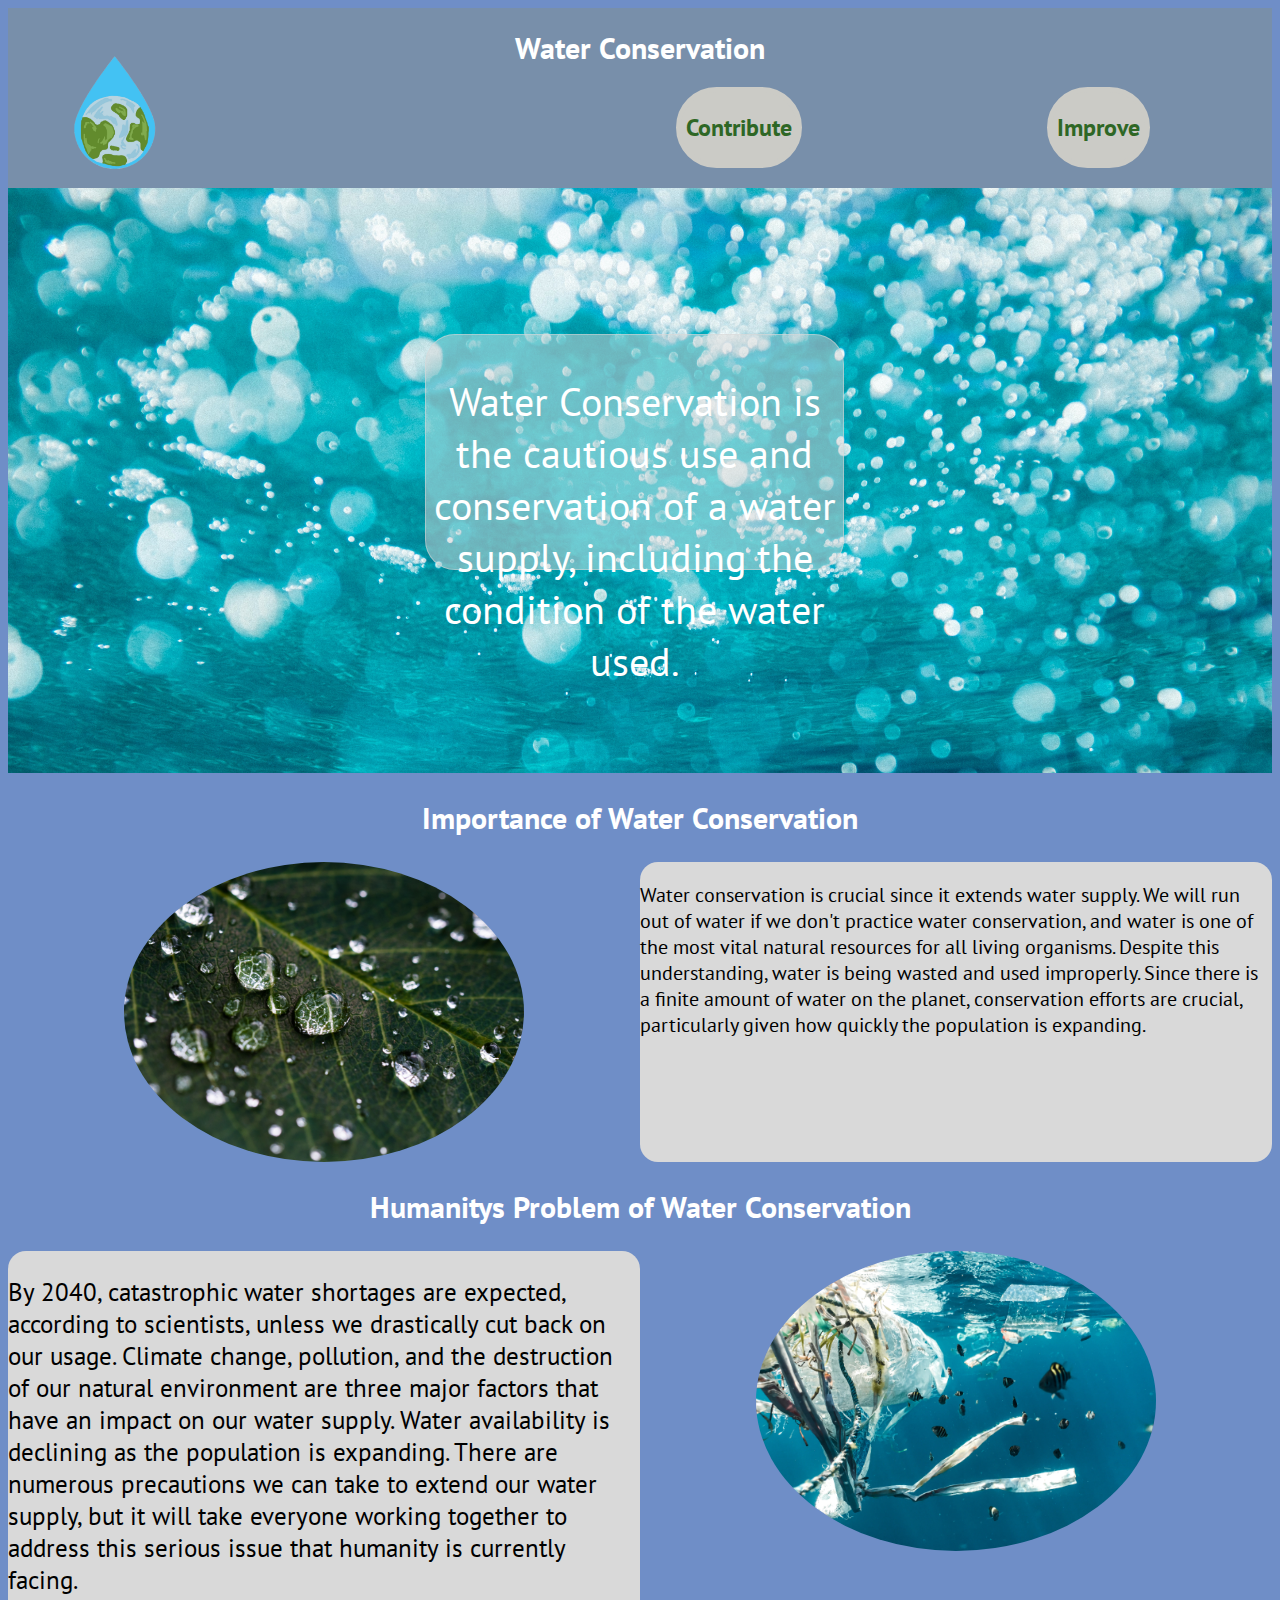
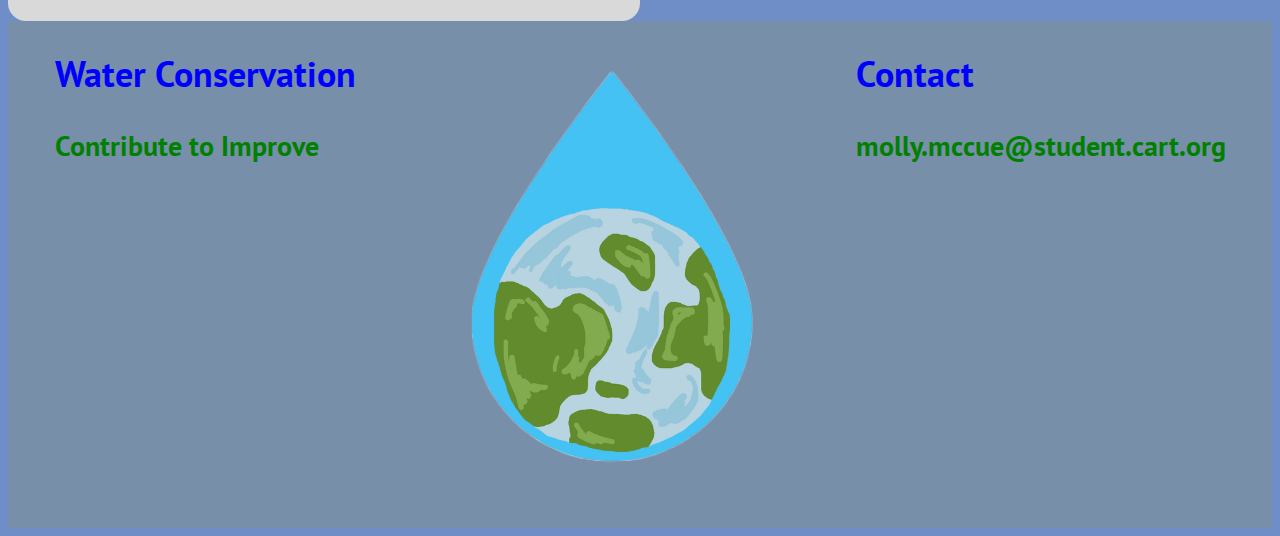
<file: index.html>
<!DOCTYPE html>
<html lang="en">
<head>
    <meta charset="UTF-8">
    <meta http-equiv="X-UA-Compatible" content="IE=edge">
    <meta name="viewport" content="width=device-width, initial-scale=1.0">
    <title>Water Conservation</title>
    <link rel="stylesheet" href="style.css">

    <link rel="preconnect" href="https://fonts.googleapis.com"><link rel="preconnect" href="https://fonts.gstatic.com" crossorigin><link href="https://fonts.googleapis.com/css2?family=PT+Sans&display=swap" rel="stylesheet">
</head>
<header class="header">
        <div class="title">
            <h1 class="whiteText">Water Conservation</h1>
        </div>

        <div class="nav">
            <div class="logo"> 
                <a href="index.html"><img src="/images/logo.png" alt="" class="logoimg"></div></a>

            <div class="NavLinks">
                <a href="contribute.html"><h2>Contribute</h2></a>
            </div>

            <div class="NavLinks">
                <a href="improve.html"><h2>Improve</h2></a>
            </div>
        </div>
    <!-- <div class="header">
        <div class="logo">
            <img src="">
        </div>
        
        <div class="Contribute">
            <h2>Contribute</h2>
        </div>

        <div class="Improve">
            <h2>Improve</h2>
        </div> -->
    </div>
</header>
<body>
    <div class="heroimage heightRules">
        <div class="mainpagecontent1">
            <p>Water Conservation is the cautious use and conservation of a water supply, including the condition of the water used.</p>
        </div>
    </div>
    <section class="blueBackground">
        <div class="mainpagecontent2">
            <div class="maincontent2h2">
                <h2 class="whiteText">Importance of Water Conservation</h2>
            </div>
            <div class="mainpagecontentp-1">
                <p>Water conservation is crucial since it extends  water supply. We will run out of water if we don't practice water conservation, and water is one of the most vital natural resources for all living organisms. Despite this understanding, water is being wasted and used improperly. Since there is a finite amount of water on the planet, conservation efforts are crucial, particularly given how quickly the population is expanding.</p>
            </div>
            <div class="importanceimg">
                <img class="rounded" src="/images/importancemainimage.jpg" alt="wet leaf">
            </div>
        </div>

        <div class="mainpagecontent3">
            <div class="maincontent3h2">
                <h2 class="whiteText">Humanitys Problem of Water Conservation</h2>
            </div>
            <div class="mainpagecontentp-2">
                <p>By 2040, catastrophic water shortages are expected, according to scientists, unless we drastically cut back on our usage. Climate change, pollution, and the destruction of our natural environment are three major factors that have an impact on our water supply.  Water availability is declining as the population is expanding. There are numerous precautions we can take to extend our water supply, but it will take everyone working together to address this serious issue that humanity is currently facing.</p>
            </div>
            <div class="humanityimg">
                <img class= "rounded" src="/images/waterpollution.jpg" alt="polluted water">
            </div>
        </div>
    </section>
</body>
<footer>
    <div class="mainfootersection1">
        <div class="mainfooterh2-1">
            <h2 class="blueText">Water Conservation</h2>
        </div>
        <div class="mainfooterh3-1">
            <h3 class="greenText">Contribute to Improve</h3>
        </div>
    </div>
    <div class="footerimg"><img src="/images/logo.png" alt="logo"></div>

    <div class="mainfootersection2">
        <div class="mainfooterh2-2">
            <h2 class="blueText">Contact</h2>
        </div>
        <div class="mainfooterh3-2">
            <h3 class="greenText">molly.mccue@student.cart.org</h3>
        </div>
    </div>
</footer>
</html>
</file>
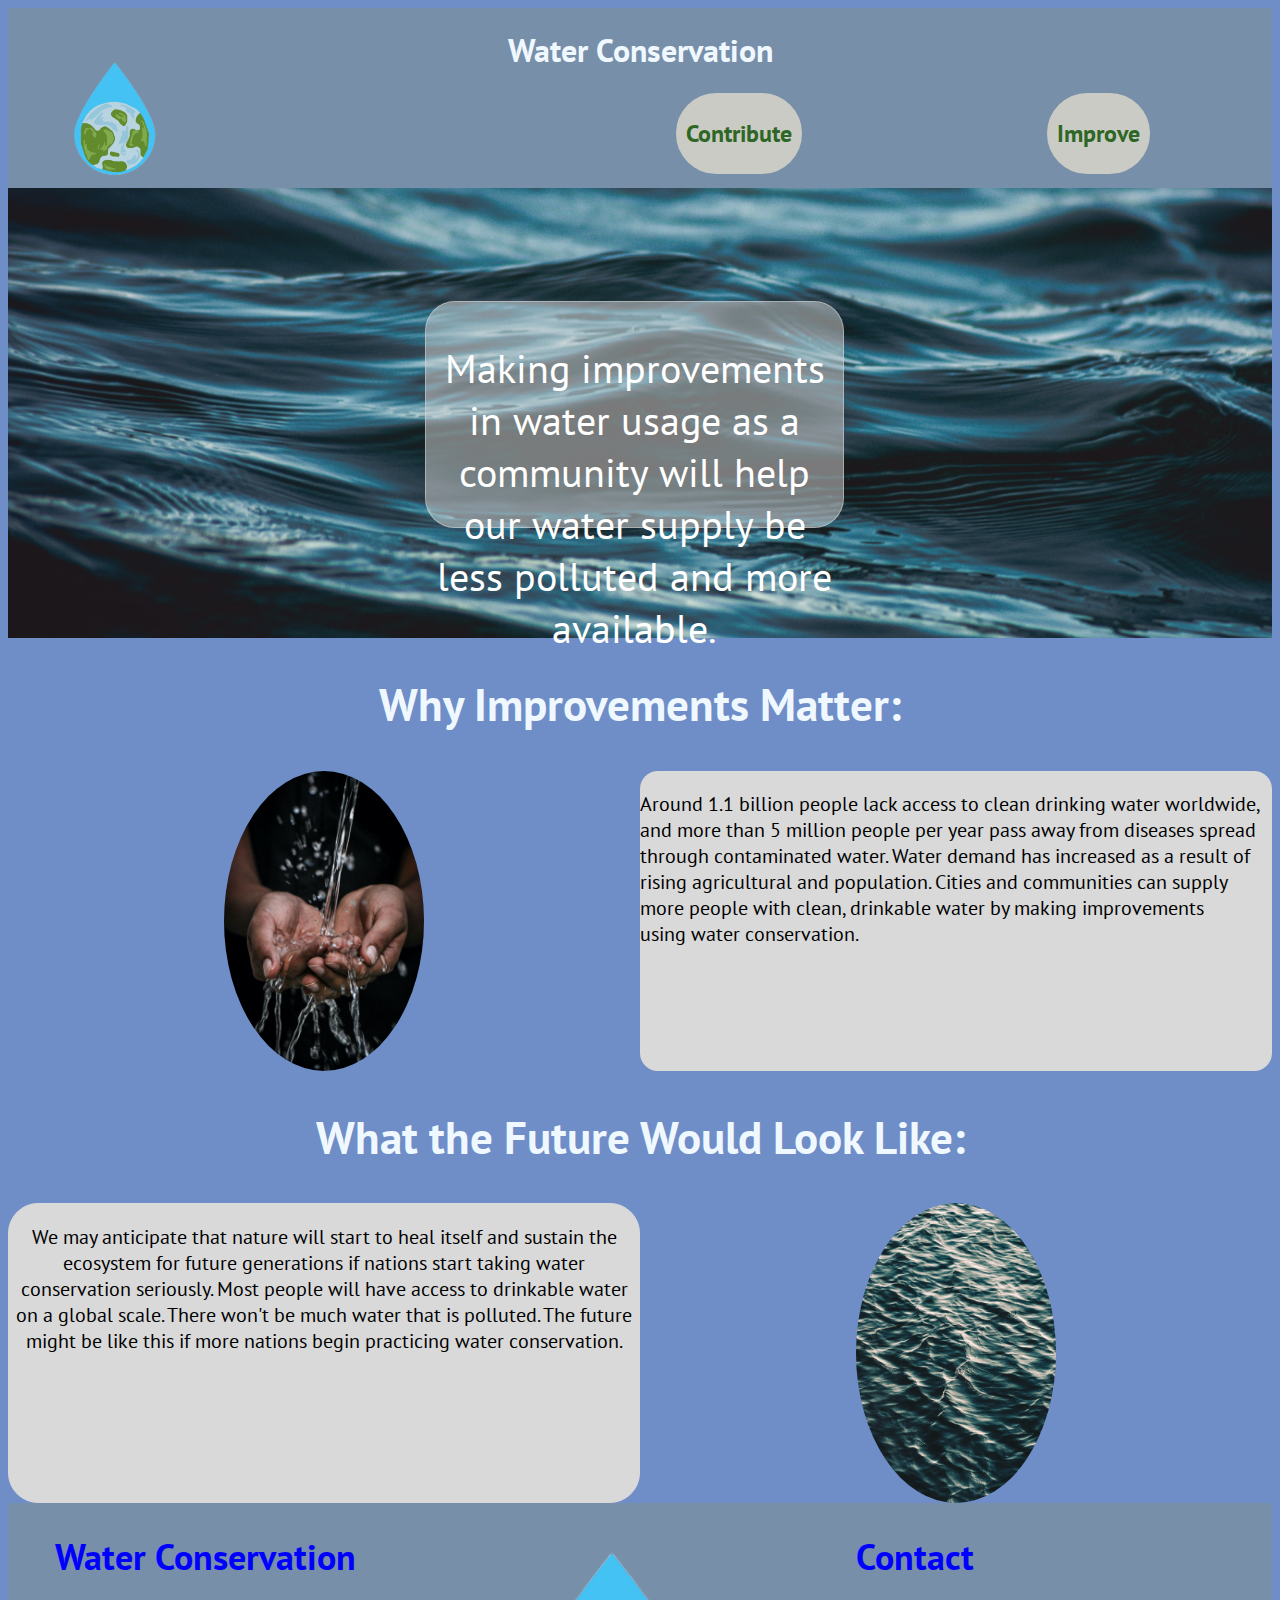
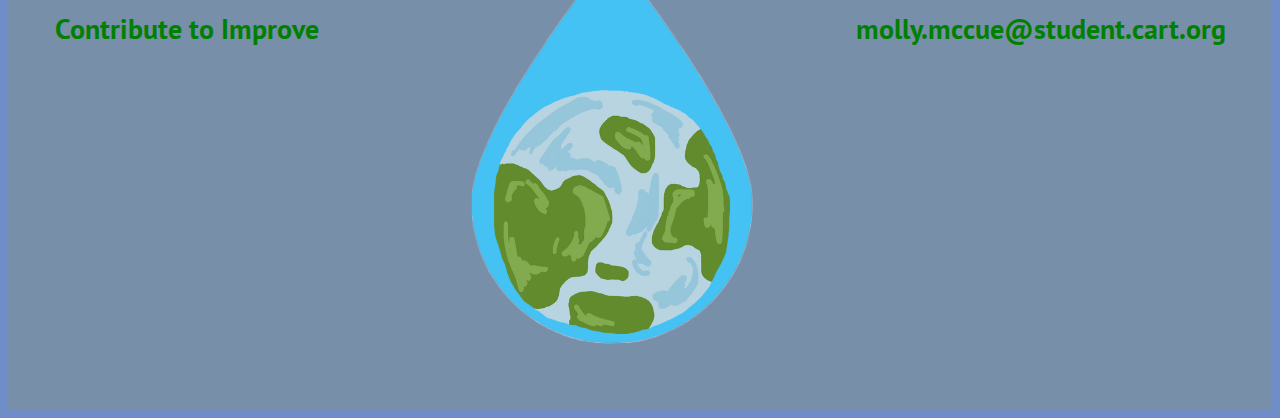
<file: improve.html>
<!DOCTYPE html>
<html lang="en">
<head>
    <meta charset="UTF-8">
    <meta http-equiv="X-UA-Compatible" content="IE=edge">
    <meta name="viewport" content="width=device-width, initial-scale=1.0">
    <title>Improve</title>
    <link rel="stylesheet" href="style.css">

    <link rel="preconnect" href="https://fonts.googleapis.com"><link rel="preconnect" href="https://fonts.gstatic.com" crossorigin><link href="https://fonts.googleapis.com/css2?family=PT+Sans&display=swap" rel="stylesheet">
</head>
<header class="header">
    <div class="title">
        <h1>Water Conservation</h1>
    </div>

    <div class="nav">
        <div class="logo"> 
            <a href="index.html"><img src="/images/logo.png" alt="" class="logoimg"></div></a>

        <div class="NavLinks">
            <a href="contribute.html"><h2>Contribute</h2></a>
        </div>

        <div class="NavLinks">
            <a href="improve.html"><h2>Improve</h2></a>
        </div>
    </div>
<!-- <div class="header">
    <div class="logo">
        <img src="">
    </div>
    
    <div class="Contribute">
        <h2>Contribute</h2>
    </div>

    <div class="Improve">
        <h2>Improve</h2>
    </div> -->
</header>
<body>
    <div class="mainheroimage heightRules1">
    <div class="improvepagecontent1">
        <p>Making improvements in water usage as a community will help our water supply be less polluted and more available.</p>
    </div>
</div>

    <div class="improvepagecontent2">
        <div class="improvepagecontenth2-1">
            <h2>Why Improvements Matter:</h2>
        </div>
        <div class="improvepagecontentp1">
            <p>Around 1.1 billion people lack access to clean drinking water worldwide, and more than 5 million people per year pass away from diseases spread through contaminated water. Water demand has increased as a result of rising agricultural and population. Cities and communities can supply more people with clean, drinkable water by making improvements using water conservation.</p>
        </div>
        <div class="improveimg">
            <img class="rounded" src="/images/improvecontent1.jpg" alt="Water falling onto hands">
        </div>
    </div>

    <div class="improvepagecontent3">
        <div class="improvepagecontenth2-2">
            <h2>What the Future Would Look Like:</h2>
        </div>
        <div class="improvepagecontentp2">
            <p>We may anticipate that nature will start to heal itself and sustain the ecosystem for future generations if nations start taking water conservation seriously. Most people will have access to drinkable water on a global scale. There won't be much water that is polluted. The future might be like this if more nations begin practicing water conservation.
            </p>
        </div>
        <div class="improveimg">
            <img class="rounded" src="/images/improvecontent2.jpg" alt="Ocean Waves">
        </div>
    </div>
</body>
<footer>
    <div class="mainfootersection1">
        <div class="mainfooterh2-1">
            <h2 class="blueText">Water Conservation</h2>
        </div>
        <div class="mainfooterh3-1">
            <h3 class="greenText">Contribute to Improve</h3>
        </div>
    </div>
    <div class="footerimg"><img src="/images/logo.png" alt="logo"></div>

    <div class="mainfootersection2">
        <div class="mainfooterh2-2">
            <h2 class="blueText">Contact</h2>
        </div>
        <div class="mainfooterh3-2">
            <h3 class="greenText">molly.mccue@student.cart.org</h3>
        </div>
    </div>
</footer>
</html>
</file>
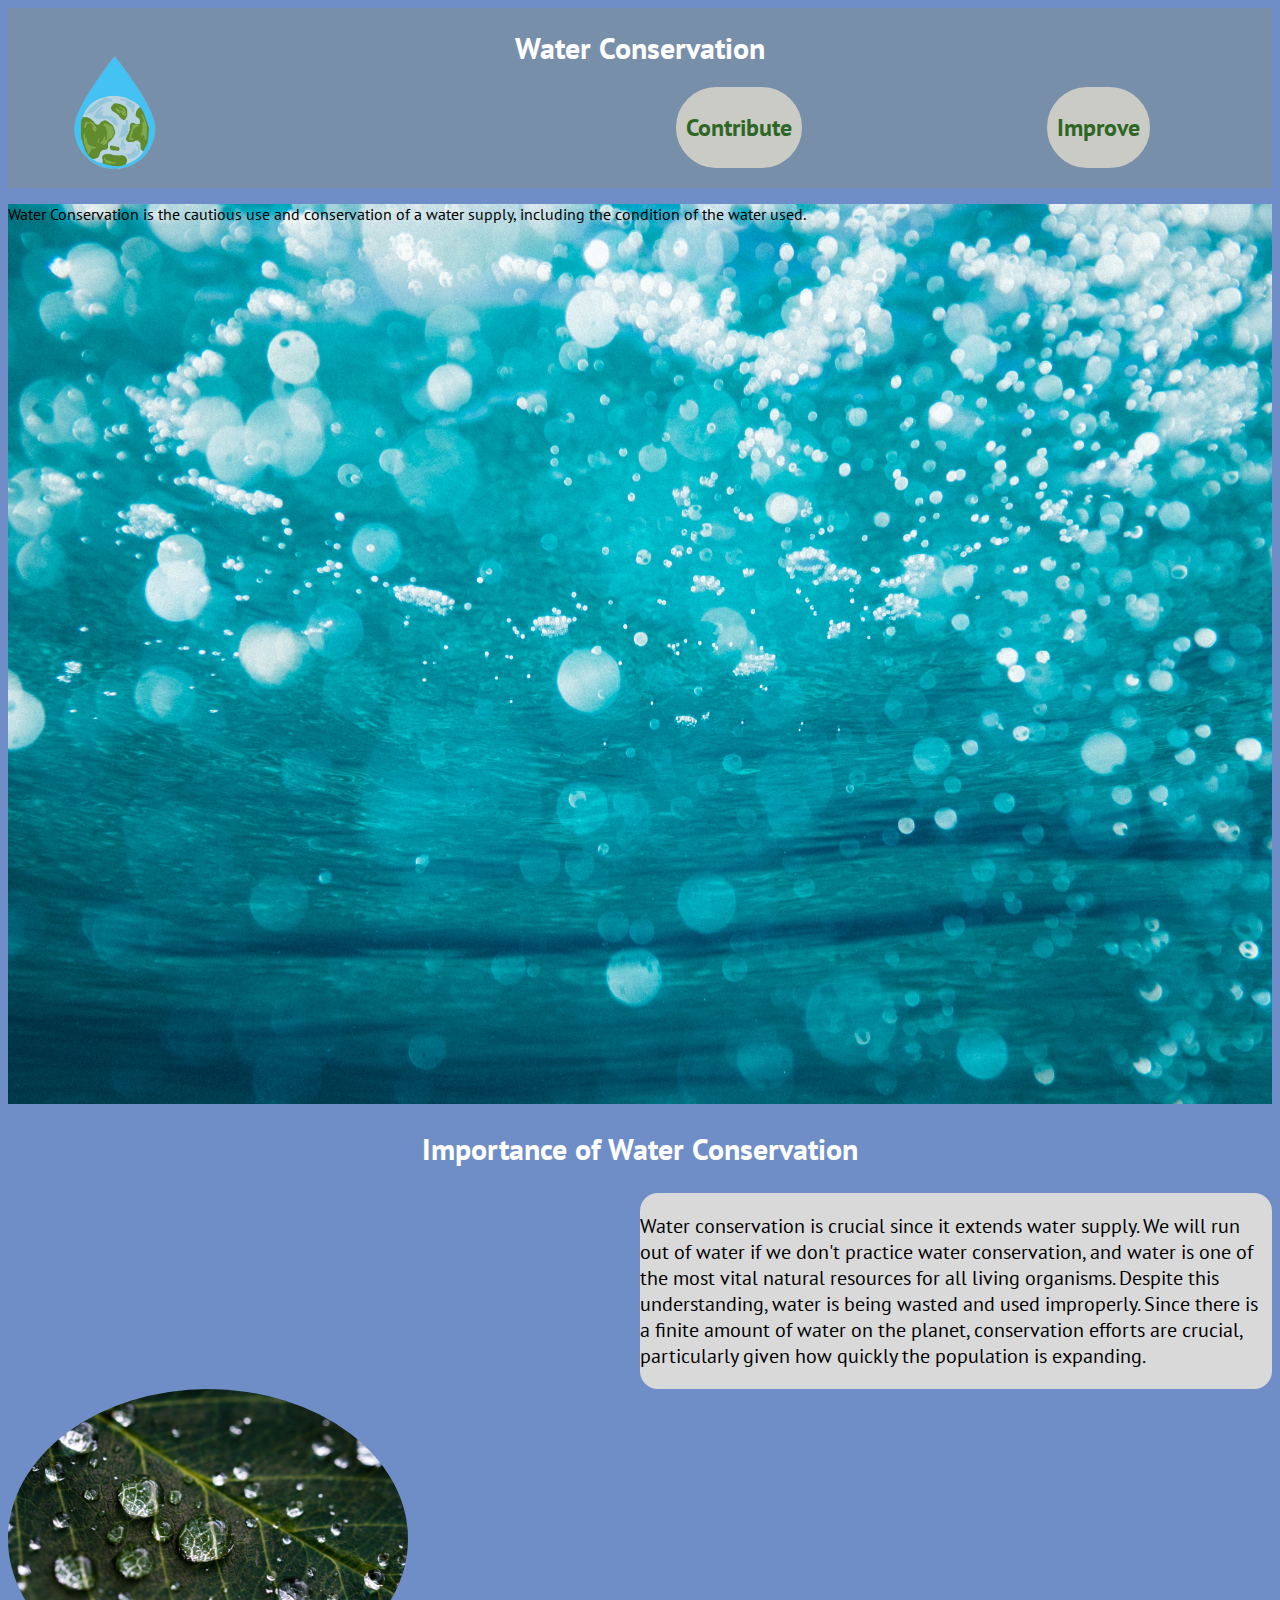
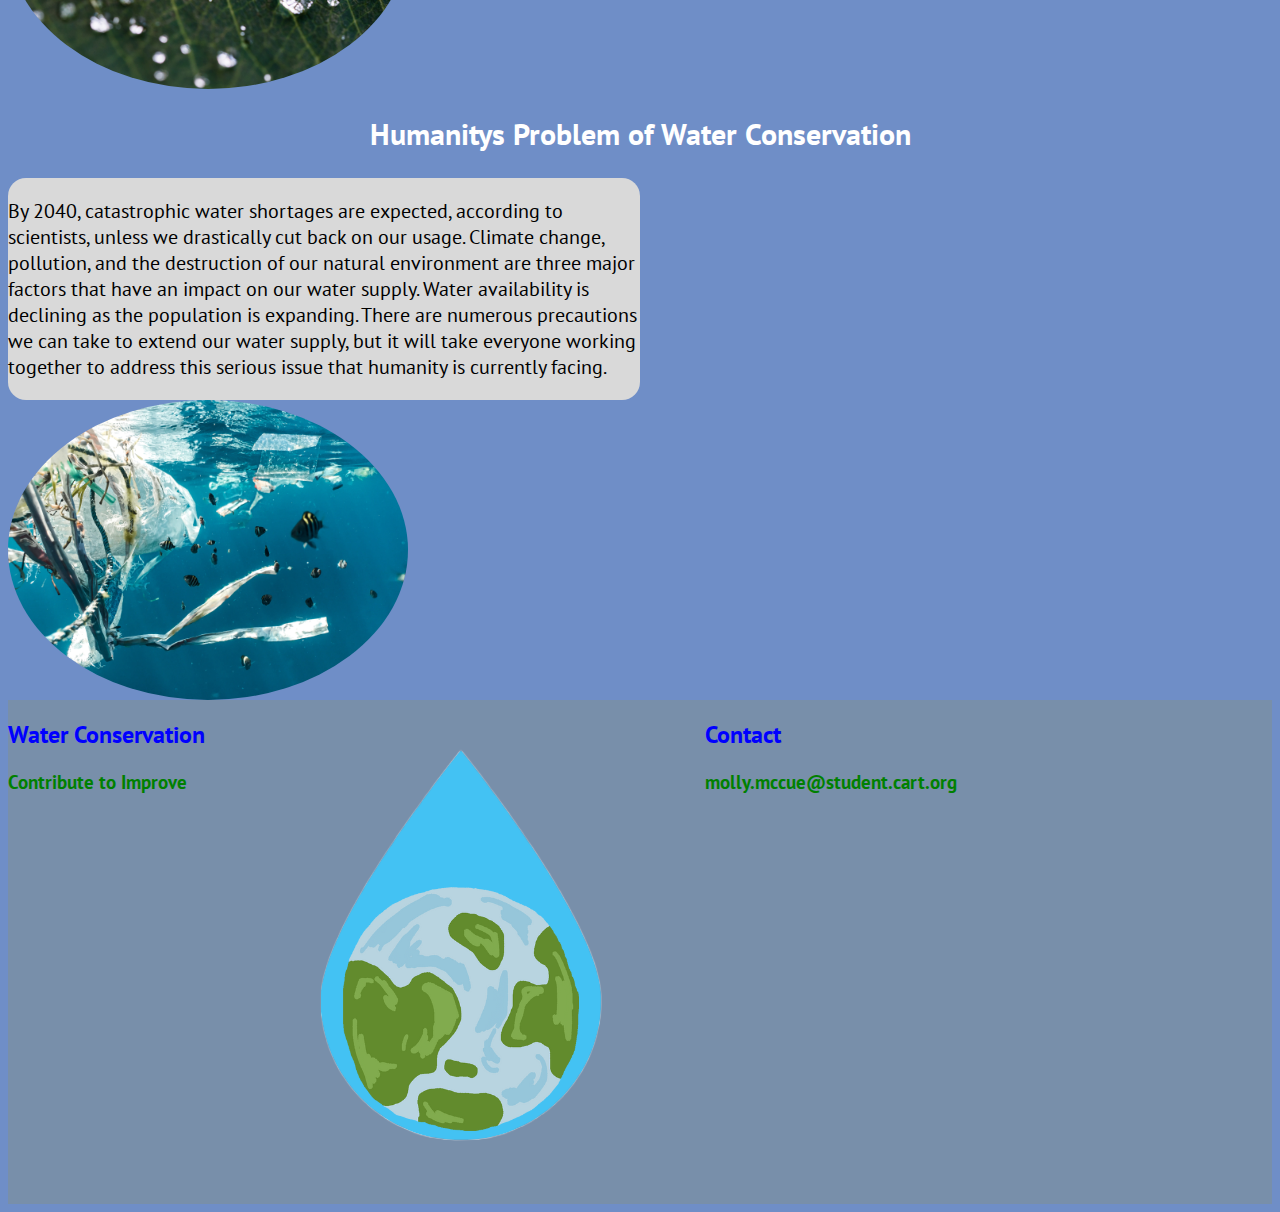
<file: html/main.html>
<!DOCTYPE html>
<html lang="en">
<head>
    <meta charset="UTF-8">
    <meta http-equiv="X-UA-Compatible" content="IE=edge">
    <meta name="viewport" content="width=device-width, initial-scale=1.0">
    <title>Water Conservation</title>
    <link rel="stylesheet" href="style.css">

    <link rel="preconnect" href="https://fonts.googleapis.com"><link rel="preconnect" href="https://fonts.gstatic.com" crossorigin><link href="https://fonts.googleapis.com/css2?family=PT+Sans&display=swap" rel="stylesheet">
</head>
<header class="header">
        <div class="title">
            <h1 class="whiteText">Water Conservation</h1>
        </div>

        <div class="nav">
            <div class="logo"> 
                <a href="main.html"><img src="/images/logo.png" alt="" class="logoimg"></div></a>

            <div class="NavLinks">
                <a href="contribute.html"><h2>Contribute</h2></a>
            </div>

            <div class="NavLinks">
                <a href="improve.html"><h2>Improve</h2></a>
            </div>
        </div>
    <!-- <div class="header">
        <div class="logo">
            <img src="">
        </div>
        
        <div class="Contribute">
            <h2>Contribute</h2>
        </div>

        <div class="Improve">
            <h2>Improve</h2>
        </div> -->
    </div>
</header>
<body>
    <div class="heroimage heightRules">
        <div class="mainpagecontent1">
            <p>Water Conservation is the cautious use and conservation of a water supply, including the condition of the water used.</p>
        </div>
    </div>
    <section class="blueBackground">
        <div class="mainpagecontent2">
            <div class="maincontent2h2">
                <h2 class="whiteText">Importance of Water Conservation</h2>
            </div>
        <div class="mainpagecontentp-1">
                <p>Water conservation is crucial since it extends  water supply. We will run out of water if we don't practice water conservation, and water is one of the most vital natural resources for all living organisms. Despite this understanding, water is being wasted and used improperly. Since there is a finite amount of water on the planet, conservation efforts are crucial, particularly given how quickly the population is expanding.</p>
            </div>
            <div class="importanceimg"><img src="/images/importancemainimage.jpg" alt="wet leaf" style="border-radius: 75%"></div>
        </div>

        <div class="mainpagecontent3">
            <div class="maincontent3h2">
                <h2 class="whiteText">Humanitys Problem of Water Conservation</h2>
            </div>
            <div class="mainpagecontentp-2">
                <p>By 2040, catastrophic water shortages are expected, according to scientists, unless we drastically cut back on our usage. Climate change, pollution, and the destruction of our natural environment are three major factors that have an impact on our water supply.  Water availability is declining as the population is expanding. There are numerous precautions we can take to extend our water supply, but it will take everyone working together to address this serious issue that humanity is currently facing.</p>
            </div>
            <div class="humanityimg"><img src="/images/waterpollution.jpg" alt="polluted water" style="border-radius: 75%"></div>
        </div>
    </section>
</body>
<footer>
    <div class="mainfootersection1">
        <div class="mainfooterh2-1">
            <h2 class="blueText">Water Conservation</h2>
        </div>
        <div class="mainfooterh3-1">
            <h3 class="greenText">Contribute to Improve</h3>
        </div>
    </div>
    <div class="footerimg"><img src="/images/logo.png" alt="logo"></div>

    <div class="mainfootersection2">
        <div class="mainfooterh2-2">
            <h2 class="blueText">Contact</h2>
        </div>
        <div class="mainfooterh3-2">
            <h3 class="greenText">molly.mccue@student.cart.org</h3>
        </div>
    </div>
</footer>
</html>
</file>
<file: style.css>
* {
    font-family: 'PT Sans', sans-serif;;
}

.mainpagecontent2 {
    display: flex;
    flex-wrap:wrap;
}

.maincontent2h2 {
    width: 100%;
}

.mainpagecontent3 {
    display: flex;
    flex-wrap: wrap;
}

.maincontent3h2 {
width: 100%;
}

.contributepagecontent2 {
    display: flex;
    flex-wrap:wrap;
}

.contributepagep1 {
    width: 100%;
    font-size: 25px;
}


.contributepagecontent3 {
    display: flex;
    flex-wrap:wrap;
}

.contributepagep2 {
    width: 100%;
    font-size: 25px;
}

.improvepagecontent2 {
    display: flex;
    flex-wrap:wrap;
}

.improvepagecontentp1 {
    width: 100%;
}

.improvepagecontent3 {
    display: flex;
    flex-wrap:wrap;
}

.improvepagecontentp2 {
    width: 50%;
}



.improvepagecontenth2-1,
.improvepagecontenth2-2,
.whiteText,
.contributepageh2-1,
.contributepageh2-2{
    display: flex;
    justify-content: center;
    color: aliceblue;
    font-size: 30px;
    width: 100%;
}

body {
    background-color:#6F8EC7;
}

.header {
    background-color: rgb(120, 143, 170);
    display: flex;
    flex-direction: column;
    height: 20vh;
}

.title {
    color: aliceblue;
    text-align: center;
}

.logo {
    background-color: aliceblue;
    margin-right: 300px;
    height: 5vh;
}

.nav {
    display: flex;
    flex-direction: row;
    justify-content: space-around;
    margin-bottom: 5px;
}

.heroimage {

    background-image: url(../images/mainhero.jpg);
    height: 50vh;
    width: 100%;
    background-size: cover;
}

.heightRules {
    height: 65vh;
    background-repeat: no-repeat;
}

.improvepagecontentp1,
.improvepagecontentp2{
    font-size: 20px;
    display: flex;
    background-color: #D9D9D9;
    border-radius:18px;

}

.improvepagecontent1 {

    border: solid 1px rgb(217,217,217, 0.5);
    border-radius: 30px;
    background-color: rgb(217,217,217, 0.5);
    text-align: center;
    width: 33%;
    height: 50%; 
    justify-content: center;
    position: relative;
    margin-left: 33%;
    top: 25%;
}

.mainpagecontentp-1,
.mainpagecontentp-2{
    font-size: 20px;
    display: flex;
    background-color: #D9D9D9;
    border-radius:18px;
}

.improvepagecontent1 > p {
    color: white;
    text-align: center;    
    font-size: 40px;
}

.rounded {
    border-radius: 75%;
}

.contributepagecontent10 > P{
    color: white;
    text-align: center;    
    font-size: 35px;
}

.mainpagecontent1 > P{
    color: white;
    text-align: center;    
    font-size: 40px;
}

.mainpagecontent1 {
    border: solid 1px rgb(217,217,217, 0.5);
    border-radius: 30px;
    background-color: rgb(217,217,217, 0.5);
    text-align: center;
    width: 33%;
    height: 40%; 
    justify-content: center;
    position: relative;
    margin-left: 33%;
    top: 25%;
}

.contributepagecontent10 {

    border: solid 1px rgb(217,217,217, 0.5);
    border-radius: 30px;
    background-color: rgb(217,217,217, 0.5);
    text-align: center;
    width: 33%;
    height: 50%; 
    justify-content: center;
    position: relative;
    margin-left: 33%;
    top: 25%;
}




.improvepagecontentp2 {
    border: solid 1px #D9D9D9;
    border-radius: 30px;
    background-color: #D9D9D9;
    text-align: center;
    box-sizing: border-box;
}

.contributepagecontent1 herocontribute{
    background-image: image();
    border: solid 1px #D9D9D9;
    border-radius: 30px;
    background-color: #D9D9D9;
    text-align: center;
    width: 33%;
    height: 50%; 
    justify-content: center;
}

.contributepagecontent2 {
    border: solid 1px #D9D9D9;
    border-radius: 18px;
    background-color: #D9D9D9;
    text-align: left;  
    font-size: large;  
    
}


.contributepagecontent3 {
    background-color: #D9D9D9;
    border: solid 1px #D9D9D9;
    width: 95%;
    border-radius: 18px;
    text-align: left;  
    font-size: large;
  }  
    


.whiteText {
    color: white;
}

.blueText {
    color: blue;
}

.greenText {
    color: green;
}

.blueBackground {
    border-radius: 18px;
}

.NavLinks {
    color: green;
    background-color: rgb(203, 203, 198);
    padding-left: 5px;
    padding-right: 5px;
    border: solid 5px  rgb(203, 203, 198);
    border-radius: 50px;
    /* height: 30px; */
    /* height made text on nav bar not in center of the circle */
}


footer {
    display: flex;
    flex-direction: row;
    background-color: rgb(120, 143, 170);
    height: 20%;
    justify-content: center;
    font-size: x-large;
}

.footerimg {
    height: 30%;
}


.logo {
    width: 0%;
    max-width: 20%;
}

.herocontribute{
    background-image: url(../images/contributehero.jpg);
    height: 50vh;
    width: 100%;
    background-size: cover;
}

.logoimg {
    height: 16vh;
    position: relative;
    right: 10vh;
    bottom: 5vh;
}

* a {
    text-decoration: none;
    color: #2E6725;
}

.mainheroimage {

    background-image: url(../images/improvehero.png);
    height: 50vh;
    width: 100%;
    background-size: cover;
}

.importanceimg {
    display: flex;
    height: 300px;
    width: 50%;
    justify-content: center;
}

.mainpagecontentp-1 {
    width: 50%;
    order: 1;
}

.mainpagecontentp-2 {
    width: 50%;
    font-size: 25px;
}

.humanityimg {
    display: flex;
    height: 300px;
    width: 50%;
    justify-content: center;
}

.contributepagep1 {
    width: 50%;
    order: 1;
}

.contributepagep2 {
    width: 50%;
}

.improvepagecontentp1 {
    width: 50%;
    order: 1;
}

.improvepagecontentp2 {
    width: 50%;
}

.improveimg {
    display: flex;
    height: 300px;
    width: 50%;
    justify-content: center;
}
</file>
<file: html/style.css>
* {
    font-family: 'PT Sans', sans-serif;;
}

.improvepagecontenth2-1,
.improvepagecontenth2-2,
.whiteText,
.contributepageh2-1,
.contributepageh2-2{
    display: flex;
    justify-content: center;
    color: aliceblue;
    font-size: 30px;
}

body {
    background-color:#6F8EC7;
}

.header {
    background-color: rgb(120, 143, 170);
    display: flex;
    flex-direction: column;
    height: 20vh;
}

.title {
    color: aliceblue;
    text-align: center;
}

.logo {
    background-color: aliceblue;
    margin-right: 300px;
    height: 5vh;
}

.nav {
    display: flex;
    flex-direction: row;
    justify-content: space-around;
    margin-bottom: 5px;
}

.heroimage {

    background-image: url(../images/mainhero.jpg);
    height: 50vh;
    width: 100%;
    background-size: cover;
}

.heightRules {
    height: 100vh;
    background-repeat: no-repeat;
}

.improvepagecontentp1,
.improvepagecontentp2{
    font-size: 20px;
    display: flex;
    background-color: #D9D9D9;
    border-radius:18px;

}

.improvepagecontent1 {

    border: solid 1px rgb(217,217,217, 0.5);
    border-radius: 30px;
    background-color: rgb(217,217,217, 0.5);
    text-align: center;
    width: 33%;
    height: 50%; 
    justify-content: center;
    position: relative;
    margin-left: 33%;
    top: 25%;

}

.mainpagecontentp-1,
.mainpagecontentp-2{
    font-size: 20px;
    display: flex;
    background-color: #D9D9D9;
    border-radius:18px;
}

.improvepagecontent1 > p {
    color: white;
    text-align: center;    
    font-size: x-large;
}


.improvepagecontentp2 {
    border: solid 1px #D9D9D9;
    border-radius: 30px;
    background-color: #D9D9D9;
    text-align: center;
}

.contributepagecontent1 {
    background-image: image();
    border: solid 1px #D9D9D9;
    border-radius: 30px;
    background-color: #D9D9D9;
    text-align: center;
    width: 33%;
    height: 50%; 
    justify-content: center;

}

.contributepagecontent2 {
    border: solid 1px #D9D9D9;
    border-radius: 18px;
    background-color: #D9D9D9;
    text-align: left;  
    font-size: large;  
    
}


.contributepagecontent3 {
    background-color: #D9D9D9;
    border: solid 1px #D9D9D9;
    width: 95%;
    border-radius: 18px;
    text-align: left;  
    font-size: large;
  }  
    


.whiteText {
    color: white;
}

.blueText {
    color: blue;
}

.greenText {
    color: green;
}

.blueBackground {
    border-radius: 18px;
}

.NavLinks {
    color: green;
    background-color: rgb(203, 203, 198);
    padding-left: 5px;
    padding-right: 5px;
    border: solid 5px  rgb(203, 203, 198);
    border-radius: 50px;
    /* height: 30px; */
    /* height made text on nav bar not in center of the circle */
}


footer {
    display: flex;
    flex-direction: row;
    background-color: rgb(120, 143, 170);
}


.logo {
    width: 0%;
    max-width: 20%;
}

.herocontribute{
    background-image: url(../images/contributehero.jpg);
    height: 50vh;
    width: 100%;
    background-size: cover;
}

.logoimg {
    height: 16vh;
    position: relative;
    right: 10vh;
    bottom: 5vh;
}

* a {
    text-decoration: none;
    color: #2E6725;
}

.mainheroimage {

    background-image: url(../images/improvehero.png);
    height: 50vh;
    width: 100%;
    background-size: cover;
}

.importanceimg {
    display: flex;
    height: 300px;
    border-radius: 50%;
}

.mainpagecontentp-1 {
    margin-left: 50%;
}

.mainpagecontentp-2 {
    margin-right: 50%;
}

.humanityimg {
    display: flex;
    height: 300px;
    border-radius: 50%;
}
</file>
